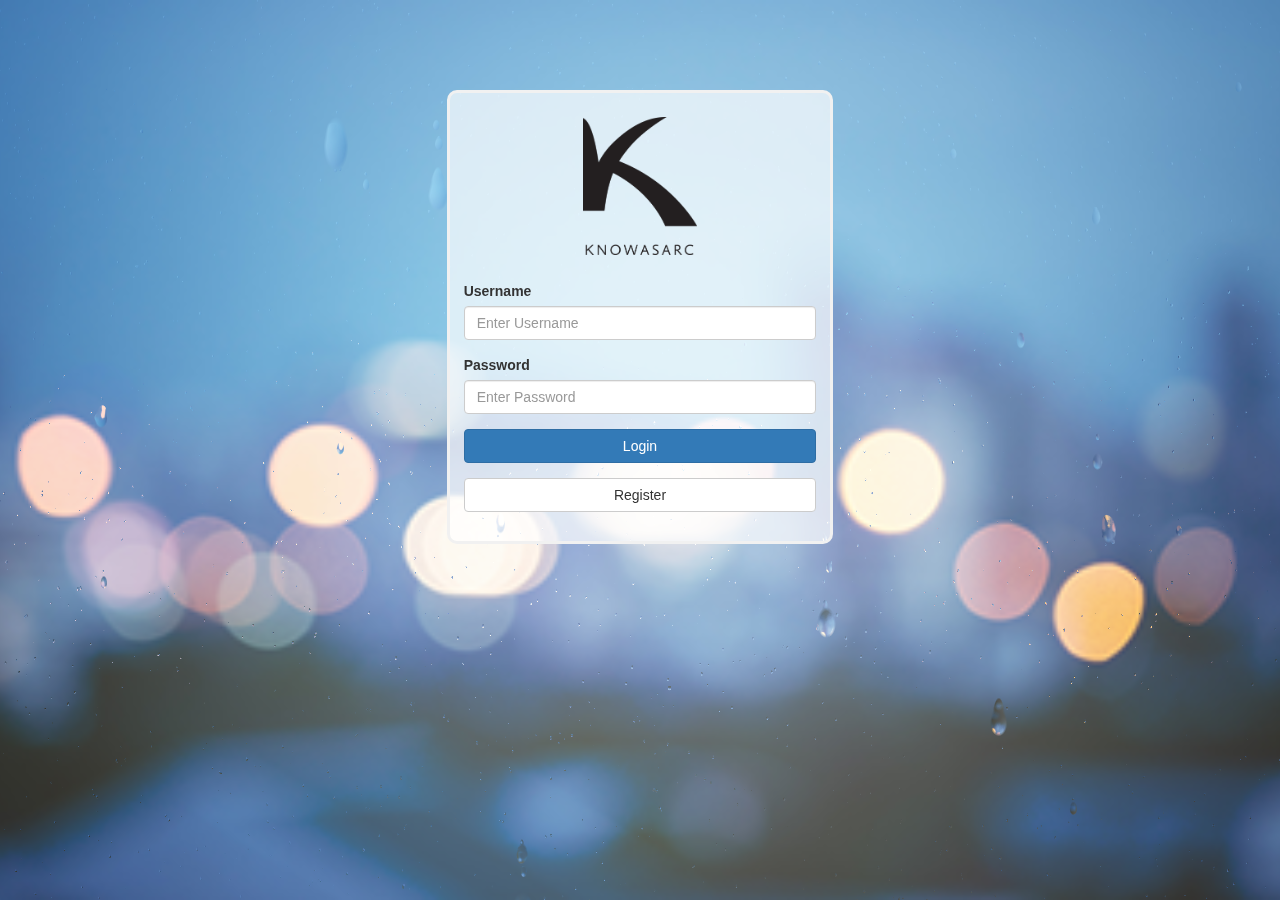
<file: index.html>
<!DOCTYPE html>
<html>

<head>
    <title>Project Knowasarc | Login</title>
    <meta http-equiv="Content-Type" content="text/html; charset=UTF-8">
    <meta name="viewport" content="width=device-width, initial-scale=1.0, user-scalable=no, maximum-scale=1.0">
    <meta http-equiv="X-UA-Compatible" content="IE=edge">
    <link href="https://maxcdn.bootstrapcdn.com/bootstrap/3.3.5/css/bootstrap.min.css" rel="stylesheet">
    <link rel="stylesheet" href="css/style.css">
    <link rel="stylesheet" type="text/css" href="css/normalize.css" />
</head>

<body style="background-color:#bdc3c7">
    <div class="slideshow">
        <canvas width="1" height="1" id="container" style="position:absolute"></canvas>
        <div class="container-fluid">
            <div class="col-sm-4 col-sm-offset-4">
                <div id="main-wrapper">
                    <div class="imgcontainer">
                        <img src="img/ka-avatar-txt.png" alt="Avatar" class="avatar">
                    </div>
                    <form action="index.php" method="post">
                        <div class="inner_container">
                            <div class="form-group">
                                <label><b>Username</b></label>
                                <input type="text" class="form-control" placeholder="Enter Username" name="ZionianName" required>
                            </div>
                            <div class="form-group">
                                <label><b>Password</b></label>
                                <input type="password" class="form-control" placeholder="Enter Password" name="ZionianPW" required>
                            </div>
                            <div class="form-group">
                                <button type="submit" class="btn btn-primary">Login</button>
                            </div>
                            <div class="form-group">
                                <button type="button" class="btn btn-default">Register</button>
                            </div>
                        </div>
                    </form>
                </div>
            </div>
        </div>
    </div>
    <script src="https://cdnjs.cloudflare.com/ajax/libs/jquery/1.11.3/jquery.min.js"></script>
    <script src="https://maxcdn.bootstrapcdn.com/bootstrap/3.3.5/js/bootstrap.min.js"></script>
    <script src="https://ajax.aspnetcdn.com/ajax/jquery.validate/1.14.0/jquery.validate.min.js"></script>
    <!-- /container -->
    <script src="js/index.min.js"></script>
</body>

</html>
</file>
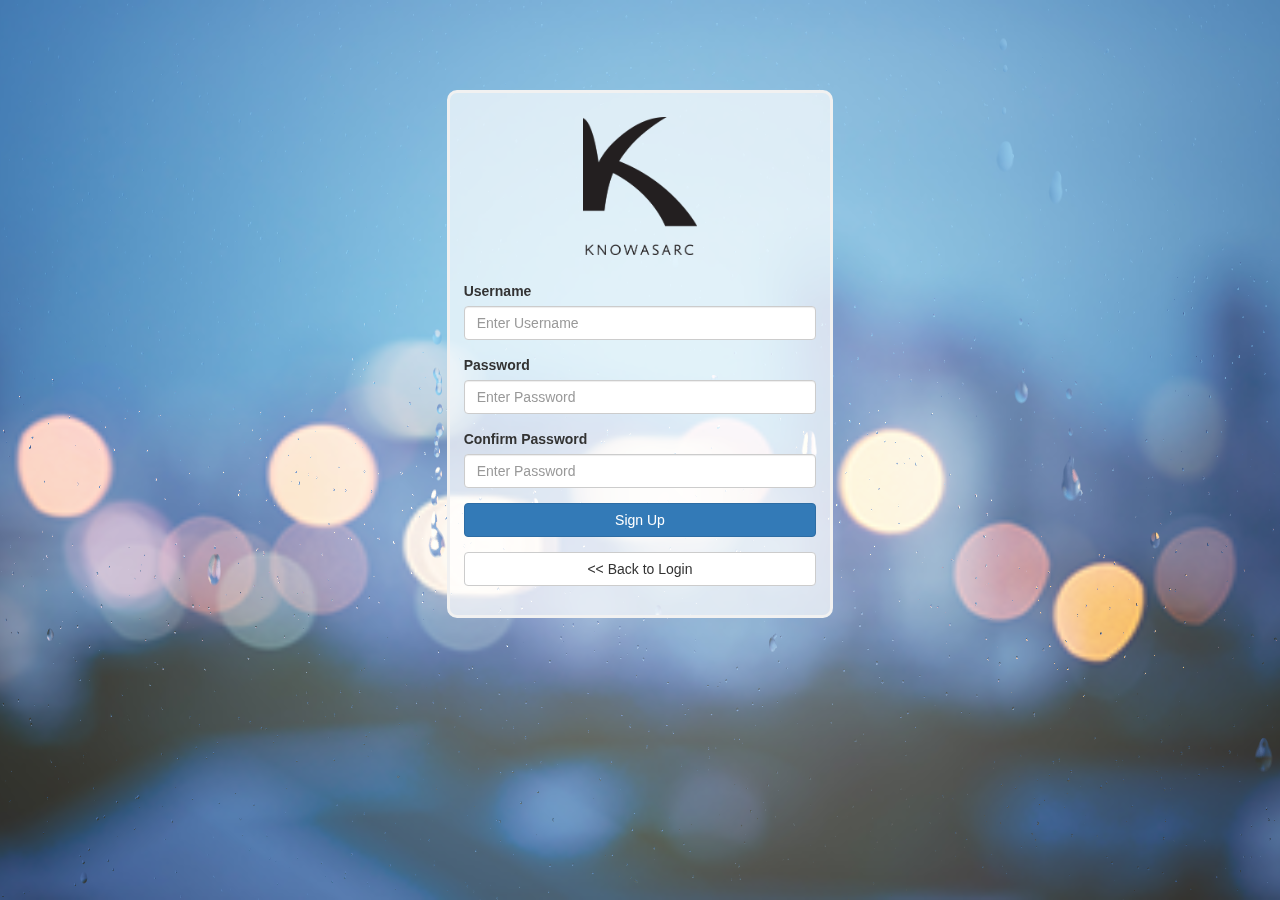
<file: register.html>
<!DOCTYPE html>
<html>

<head>
    <title>Project Knowasarc | Register</title>
    <meta http-equiv="Content-Type" content="text/html; charset=UTF-8">
    <meta name="viewport" content="width=device-width, initial-scale=1.0, user-scalable=no, maximum-scale=1.0">
    <meta http-equiv="X-UA-Compatible" content="IE=edge">
    <link href="https://maxcdn.bootstrapcdn.com/bootstrap/3.3.5/css/bootstrap.min.css" rel="stylesheet">
    <link rel="stylesheet" href="css/style.css">
    <link rel="stylesheet" type="text/css" href="css/normalize.css" />
</head>

<body style="background-color:#bdc3c7">
    <div class="slideshow">
        <canvas width="1" height="1" id="container" style="position:absolute"></canvas>
        <div class="container-fluid">
            <div class="col-sm-4 col-sm-offset-4">
                <div id="main-wrapper">
                    <div class="imgcontainer">
                        <img src="img/ka-avatar-txt.png" alt="Avatar" class="avatar">
                    </div>
                    <form action="register.php" method="post">
                        <div class="inner_container">
                            <div class="form-group">
                                <label><b>Username</b></label>
                                <input type="text" class="form-control" placeholder="Enter Username" name="ZionianName" required>
                            </div>
                            <div class="form-group">
                                <label><b>Password</b></label>
                                <input type="password" class="form-control" placeholder="Enter Password" name="ZionianPW" required>
                            </div>
                            <div class="form-group">
                                <label><b>Confirm Password</b></label>
                                <input type="password" class="form-control" placeholder="Enter Password" name="cZionianPW" required>
                            </div>
                            <div class="form-group">
                                <button type="submit" class="btn btn-primary sign_up_btn" name="register">Sign Up</button>
                            </div>
                            <div class="form-group">
                                <a href="index.php">
                                    <button type="button" class="btn btn-default back_btn">&lt;&lt; Back to Login</button>
                                </a>
                            </div>
                        </div>
                    </form>
                </div>
            </div>
        </div>
    </div>
    <script src="https://cdnjs.cloudflare.com/ajax/libs/jquery/1.11.3/jquery.min.js"></script>
    <script src="https://maxcdn.bootstrapcdn.com/bootstrap/3.3.5/js/bootstrap.min.js"></script>
    <script src="https://ajax.aspnetcdn.com/ajax/jquery.validate/1.14.0/jquery.validate.min.js"></script>
    <script src="js/index.min.js"></script>
</body>

</html>
</file>
<file: css/style.css>
input {
  width: 430px;
  margin: 0 auto;
  padding: 10px;
  border: 1px solid #ccc; }

.slideshow {
  position: relative;
  height: 100vh;
  width: 100vw;
  background: url(../img/city.jpg) no-repeat center top;
  background-size: cover;
  overflow: hidden; }

.slideshow::before {
  content: '';
  position: absolute;
  left: 0;
  top: 0;
  width: 100%;
  height: 100%;
  background: rgba(255, 255, 255, 0.2); }

#main-wrapper {
  border-radius: 10px;
  background-color: rgba(255, 255, 255, 0.7);
  border: 3px solid #f1f1f1;
  position: relative;
  margin: 10vh auto 0 auto; }
  #main-wrapper .imgcontainer {
    text-align: center;
    margin: 24px 0 12px 0; }
    #main-wrapper .imgcontainer img.avatar {
      width: 30%; }
  #main-wrapper form .inner_container {
    width: 100%;
    padding: 1em;
    /*
            .login_button {
                background-color: #4CAF50;
                color: white;
                margin-top: 10px;
                padding: 10px;
                width: 100%;
                font-size: 18px;
                font-weight: bold;
            }
            .register_btn {
                background-color: #3498db;
                color: white;
                margin-top: 10px;
                margin-bottom: 15px;
                padding: 10px;
                width: 100%;
                font-size: 16px;
                font-weight: bold;
            }
            .back_btn {
                margin-top: 10px;
                color: white;
                margin-bottom: 15px;
                padding: 10px;
                background-color: #e67e22;
            }
            .logout_button {
                background-color: #c0392b;
                color: white;
                margin-top: 10px;
                padding: 10px;
                width: 100%;
                font-size: 18px;
                font-weight: bold;
            }
            .sign_up_btn {
                background-color: #3498db;
                color: white;
                padding: 10px;
                margin-top: 10px;
                margin-bottom: 10px;
                width: 100%;
                font-size: 16px;
                font-weight: bold;
            }
            */ }
    #main-wrapper form .inner_container .btn-primary, #main-wrapper form .inner_container .btn-default {
      width: 100%; }
</file>
